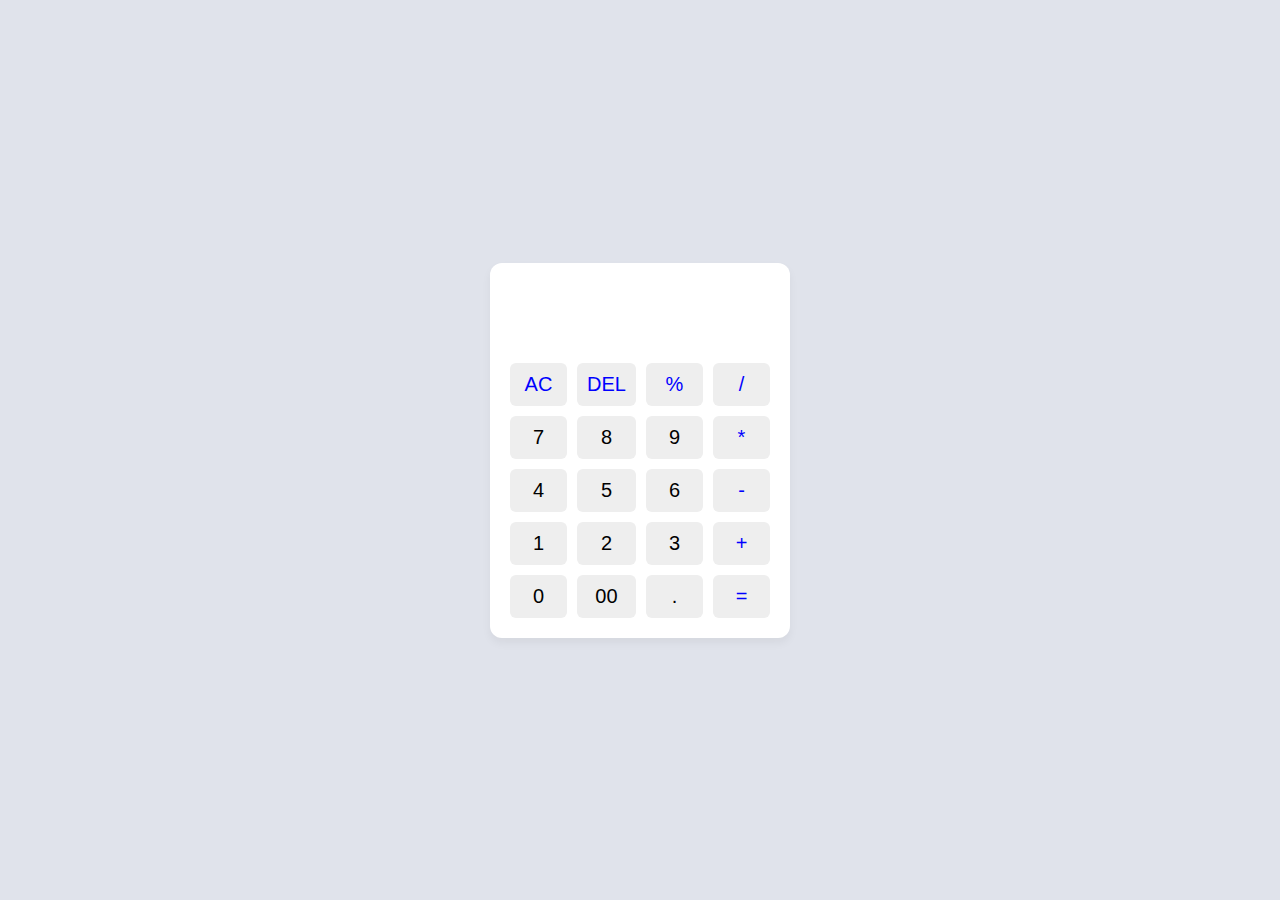
<file: index.html>
<!DOCTYPE html>
<html lang="en">

<head>
    <meta charset="UTF-8">
    <meta name="viewport" content="width=device-width, initial-scale=1.0">
    <title>calculator</title>
    <link rel="stylesheet" href="style.css">
</head>

<body>
   
    <div class="container">
          <input type="text" class="display">

        <div class="buttons">
            <button class="operator" data-value="AC">AC</button>
            <button class="operator" data-value="DEL">DEL</button>
            <button class="operator" data-value="%">%</button>
            <button class="operator" data-value="/">/</button>


            <button data-value="7">7</button>
            <button data-value="8">8</button>
            <button data-value="9">9</button>
            <button class="operator" data-value="*">*</button>


            <button data-value="4">4</button>
            <button data-value="5">5</button>
            <button data-value="6">6</button>
            <button class="operator" data-value="-">-</button>


            <button data-value="1">1</button>
            <button data-value="2">2</button>
            <button data-value="3">3</button>
            <button class="operator" data-value="+">+</button>


            <button data-value="0">0</button>
            <button data-value="00">00</button>
            <button data-value=".">.</button>
            <button class="operator" data-value="=">=</button>


        </div>
    </div>

    <script src="script.js"></script>
</body>

</html>
</file>
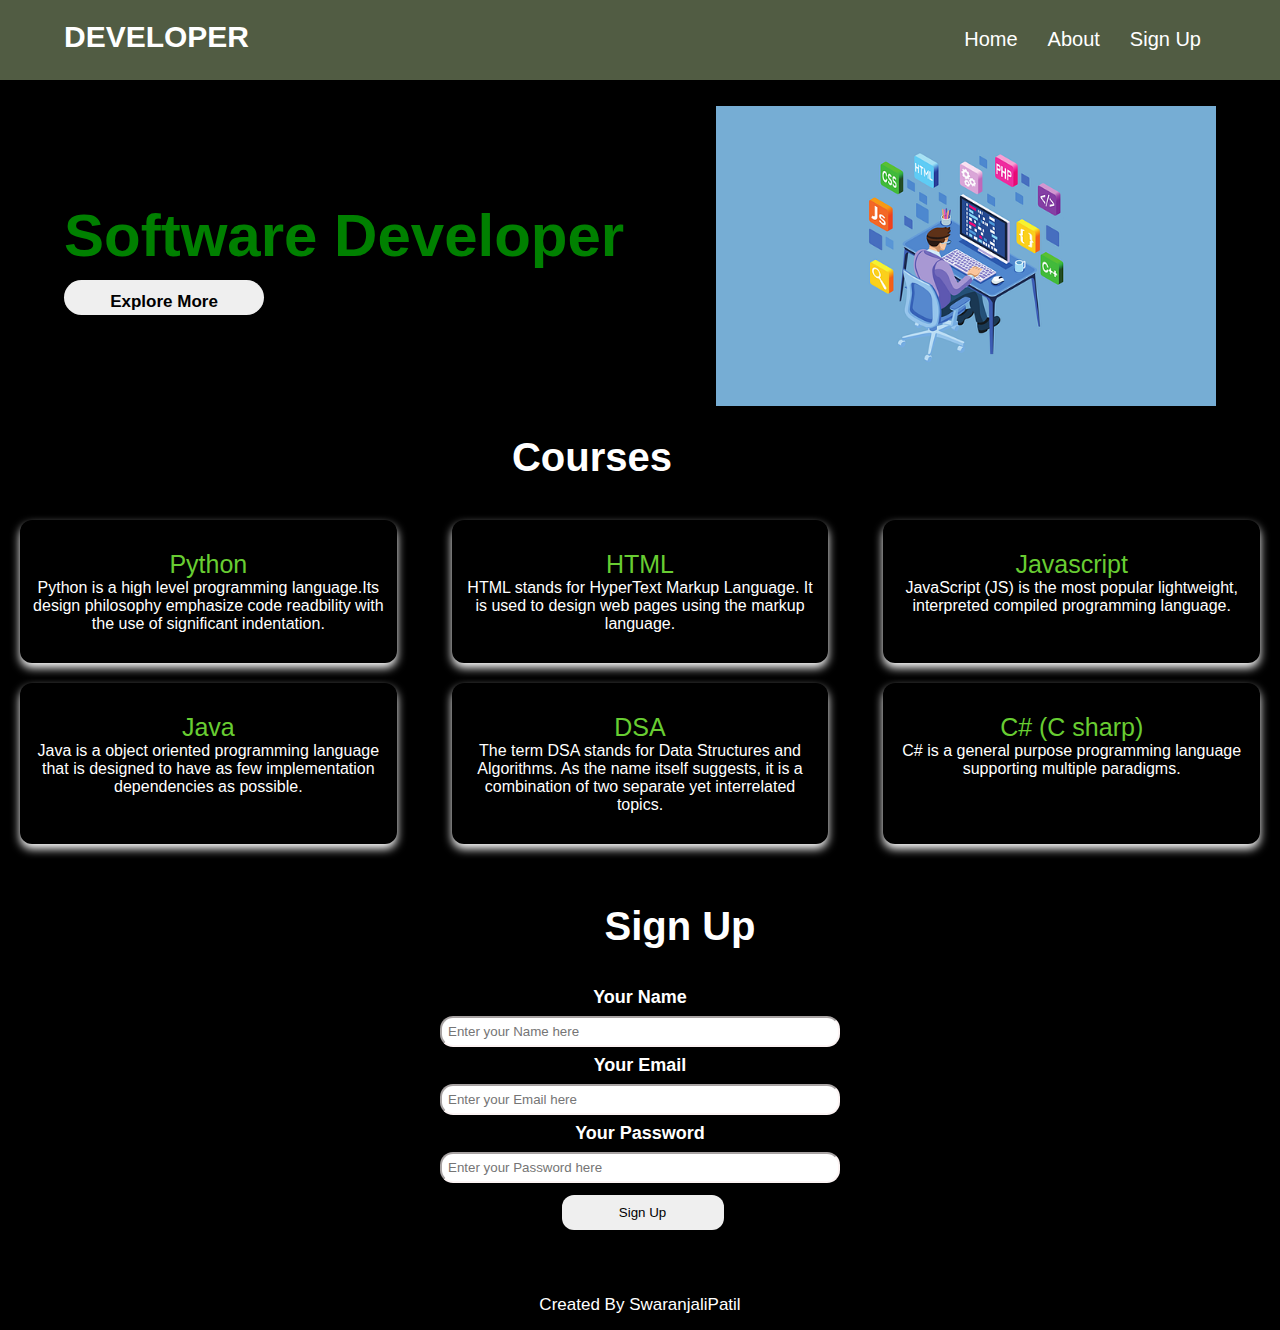
<file: landing page/index.html>
<!DOCTYPE html>
<html lang="en">

<head>
    <meta charset="UTF-8">
    <meta http-equiv="X-UA-Compatible" content="IE=edge">
    <meta name="viewport" content=
        "width=device-width, initial-scale=1.0">
    <link rel="stylesheet" href="style.css">
    <title>Landing Page</title>
</head>

<body>
    <nav>
        <div class="heading">DEVELOPER </div>
        <span class="sideMenuButton" 
            onclick="openNavbar()">
            &#9776
        </span>

        <div class="navbar">
            <ul>
                <li><a href="#Home">Home</a></li>
                <li><a href="#My Projects">About</a></li>
                <li><a href="#contact">Sign Up</a></li>
            </ul>
        </div>
    </nav>

    <!-- Side navigation bar for 
        responsive website -->
    <div class="sideNavigationBar" 
        id="sideNavigationBar">
        <a href="#" class="closeButton" 
            onclick="closeNavbar()">
            &#x274C
        </a>
        <a href="#">Home</a>
        <a href="#">About</a>
        <a href="#">Sign Up</a>
    </div>

    <!-- Content -->
    <div class="line" id="Home">
        <div class="side1">
            <h1>Software Developer</h1>
            <button>
            
                    Explore More
               
            </button>
        </div>
        <div class="side2">
            <img src=image1.jpg  width="500">
        </div>
    </div>

    <section class="about" id="My Projects">
        <div class="content">
            <div class="title">
                <span>Courses</span>
            </div>
            <div class="boxes">
                <div class="box">
                    <div class="topic">
                        <a href="" target="_blank">
                            Python 
                        </a>
                    </div>
                    <p>
                       Python is a high level programming language.Its design philosophy emphasize code
                       readbility with the use of significant indentation.
                    </p>
                </div>
                <div class="box">

                    <div class="topic">
                        <a href="" target="_blank">
                            HTML
                        </a>
                    </div>
                    <p>
                        HTML stands for HyperText 
                        Markup Language. It is used 
                        to design web pages using 
                        the markup language.
                    </p>
                </div>

                <div class="box">
                    <div class="topic">
                        <a href="" target="_blank">
                            Javascript
                        </a>
                    </div>
                    <p>
                        JavaScript (JS) is the most 
                        popular lightweight, interpreted 
                        compiled programming language.
                    </p>
                </div>
                <div class="box">
                    <div class="topic">
                        <a href="" target="_blank">
                            Java
                        </a>
                    </div>
                    <p>
                        Java is a object oriented programming language that is designed to have as few
                        implementation dependencies as possible.
                    </p>
                </div>
                <div class="box">
                    <div class="topic">
                        <a href="" target="_blank">
                            DSA
                        </a>
                    </div>
                    <p>
                        The term DSA stands for Data 
                        Structures and Algorithms. As 
                        the name itself suggests, it 
                        is a combination of two 
                        separate yet interrelated 
                        topics.
                    </p>
                </div>
                <div class="box">
                    <div class="topic">
                        <a href="" target="_blank">
                           C# (C sharp)
                        </a>
                    </div>
                    <p>
                      C# is a general purpose programming language supporting multiple paradigms.
                    </p>
                </div>
            </div>
        </div>
    </section>
<center>
    <section class="contact" id="contact">
        <div class="content">
            <div class="title"><span>Sign Up</span></div>
            <div class="contactMenu">
                <div class="input1">
                    <div class="label1">Your Name</div>
                    <div class="input2">
                        <input type="text" 
                            placeholder="Enter your Name here">
                    </div>
                    <div class="label1">
                        <label>Your Email</label>
                    </div>
                    <div class="input2">
                        <input type="text" 
                            placeholder="Enter your Email here">
                    </div>
                    <div class="label1">
                        <label>Your Password</label>
                    </div>
                    <div class="input2">
                        <input type="text" 
                            placeholder="Enter your Password here">
                    </div>
                    <div class="button">
                        <button>Sign Up</button>
                    </div>
                </div>
            </center>
                
                    </div>
                </div> 
            </div>
        </div>
    </section>
  
    <!-- Footer section -->
    <footer>
        <div class="footer">
            <span>
                Created By
                <a href="https://www.SwaranjaliPatil.org/" 
                    target="_blank">
                    SwaranjaliPatil
                </a>
            </span>
        </div>
    </footer>
    <script src="script.js"></script>
</body>

</html>
</file>
<file: style.css>
*{
    margin: 0;
    padding: 0;
    box-sizing: border-box;
    font-family: sans-serif;
}
body{
    height: 100vh;
    display: flex;
    align-items: center;
    justify-content: center;
    background: #e0e3eb;
}
.container{
    position: relative;
    max-width: 300px;
    width: 100%;
    border-radius: 12px;
    padding: 10px 20px 20px;
    background: white;
    box-shadow: 0 5px 10px rgba(0,0,0,0.05);
}
.display{
    height: 80px;
    width: 100%;
    outline: none;
    border: none;
    text-align: right;
    margin-bottom: 10px;
    font-size: 25px;
    color: #000e1a;
    pointer-events: none;
}
.buttons{
    display: grid;
    grid-gap:10px;
    grid-template-columns: repeat(4,1fr);
}
.buttons button{
    padding: 10px;
    border-radius: 6px;
    border: none;
    font-size: 20px;
    cursor: pointer;
    background-color: #eee;
}
.buttons button:active{
    transform: scale(0.99);
}
.operator{
    color:blue;
}
</file>
<file: landing page/style.css>
* {
    padding: 0;
    margin: 0;
    box-sizing: border-box;
}

body {
    background-color: black;
    color: white;
    font-family: "Fira Sans", sans-serif;
    background-color: black;
}

nav {
    width: 100%;
    height: 80px;
    display: flex;
    justify-content: space-between;
    padding: 20px 5%;
    background-color: #a9c08c7a;
}

nav .heading {
    font-size: 30px;
    font-weight: 700;
    color: white;
}

nav ul {
    display: flex;
    list-style: none;
}

nav ul li {
    padding: 8px 15px;
    border-radius: 10px;
    transition: 0.2s ease-in;
}

nav ul li a {
    color: black;
    font-size: 20px;
    font-weight: 500;
    text-decoration: none;
    color: white;
}

nav ul li:hover {
    background-color: green;
}

nav ul li a:hover {
    color: white;
}

nav .sideMenuButton {
    font-size: 30px;
    font-weight: bolder;
    cursor: pointer;
    display: none;
}

/* responsive navbar css */
@media screen and (max-width: 600px) {
    nav .sideMenuButton {
        display: flex;
    }

    nav .navbar {
        display: none;
    }

    .sideNavigationBar {
        display: block !important;
    }
}

.sideNavigationBar {
    height: 100%;
    position: fixed;
    top: 0;
    right: 0%;
    background-color: green;
    overflow-x: hidden;
    transition: 0.3s ease-in;
    padding-top: 60px;
    display: none;
}

.sideNavigationBar a {
    padding: 8px 8px 8px 40px;
    display: block;
    font-size: 25px;
    font-weight: 500;
    color: #d1d1d1;
    transition: 0.3s;
    text-decoration: none;
}

.sideNavigationBar a button {
    padding: 10px 20px;
    border-radius: 10px;
    color: green;
    font-size: 16px;
    border-style: none;
    font-weight: 700;
}

.sideNavigationBar a:hover {
    color: white;
}

.sideNavigationBar .closeButton {
    position: absolute;
    top: 10px;
    right: 25px;
    font-size: 20px;
    margin-left: 50px;
}

.line {
    display: flex;
    justify-content: space-between;
    align-items: center;
    margin: 2% 5%;
}

.line .side1 {
    padding-right: 50px;
}

.side1 h1 {
    font-size: 60px;
    margin-bottom: 10px;
    color: green;
}

.side1 button {
    width: 200px;
    padding: 12px 20px;
    border-radius: 20px;
    border-style: none;
    color: black;
    font-size: 17px;
    font-weight: 600;
}

a {
    text-decoration: none;
    color: #68cd32;
}

/* Header content responsive */
@media screen and (max-width: 980px) {
    .side2 img {
        width: 350px;
    }

    .side1 h1 {
        font-size: 40px;
    }

    .side1 p {
        font-size: 17px;
    }

    .line {
        margin-top: 80px;
    }
}

@media screen and (max-width: 600px) {
    .side1 h1 {
        font-size: 35px;
    }

    .line {
        flex-direction: column;
    }

    .line .side1 {
        padding: 30px;
    }
}

/* section */

section .topic a {
    font-size: 25px;
    font-weight: 500;
    margin-bottom: 10px;
}

.about .boxes {
    display: flex;
    flex-wrap: wrap;
    justify-content: space-between;
}

.about .boxes .box {
    margin: 10px 20px;
    max-width: calc(100% / 3 - 50px);
    text-align: center;
    border-radius: 12px;
    padding: 30px 10px;
    box-shadow: 0 5px 10px white
   
}

/* Contact Page  */

.contact {
    padding: 20px;
}

.contact .content {
    margin: 0 auto;
    padding: 30px 0;
}

.content .title {
    width: 80%;
    text-align: center;
    font-weight: bolder;
    font-size: 40px;
}

.title {
    margin-bottom: 30px;
    margin-left: 80px;
}

.contactMenu {
    display: flex;
    justify-content: space-evenly;
}

.input2 {
    margin-top: 10;
}

.label1 {
    font-size: 18px;
    margin-top: 8px;
    margin-bottom: 8px;
    font-weight: bolder;
}

.contactMenu .input1 input {
    border-radius: 13px;
    padding: 6px;
}

.input2 input {
    border-color: rgb(252, 244, 244);
    width: 400px;
}

.button {
    margin-top: 12px;
    margin-left: 5px;
}

.button button {
    width: 162px;
    height: 35px;
    border-radius: 12px;
    border-color: transparent;
}

.button button:hover {
    background-color: #8cc099;
}

button {
    width: 162px;
    height: 35px;
    border-radius: 12px;
    border-color: transparent;
}

button:hover {
    background-color: #8cc099;
}

.rightside1 {
    display: flex;
    flex-direction: column;
    margin-left: 300px;
}

.title1 {
    font-size: 18px;
    margin-top: 8px;
    margin-bottom: 5px;
    font-weight: bolder;
}

.content1 {
    width: 450px;
    margin-top: 2px;
    color: grey;
}

/* Footer */
footer {
    background: var(--primary-color);
    padding: 15px 0;
    text-align: center;
    font-family: "Poppins", sans-serif;
}

footer .footer span {
    font-size: 17px;
    font-weight: 400;
    color: var(--white-color);
}

footer .footer span a {
    font-weight: 500;
    color: var(--white-color);
}

footer .footer span a:hover {
    text-decoration: underline;
}

@media screen and (max-width: 1060px) {
    .contactMenu {
        flex-direction: column;
        align-items: center;
    }

    .rightside1 {
        display: flex;
        flex-direction: column;
        margin-left: 0px;
    }

    .content1 {
        width: 100%;
        margin-top: 2px;
        color: grey;
    }

    .side2 img {
        width: 95%;
        height: 90%;
    }
}

@media screen and (max-width: 600px) {
    .side2 img {
        width: 100%;
    }

    section .topic a {
        font-size: 20px;
    }

    section .topic p {
        font-size: 5px;
    }

    .about .boxes {
        display: flex;
        flex-direction: column;
        align-items: center;
    }

    .about .boxes .box {
        max-width: 70%;
    }
}
</file>
